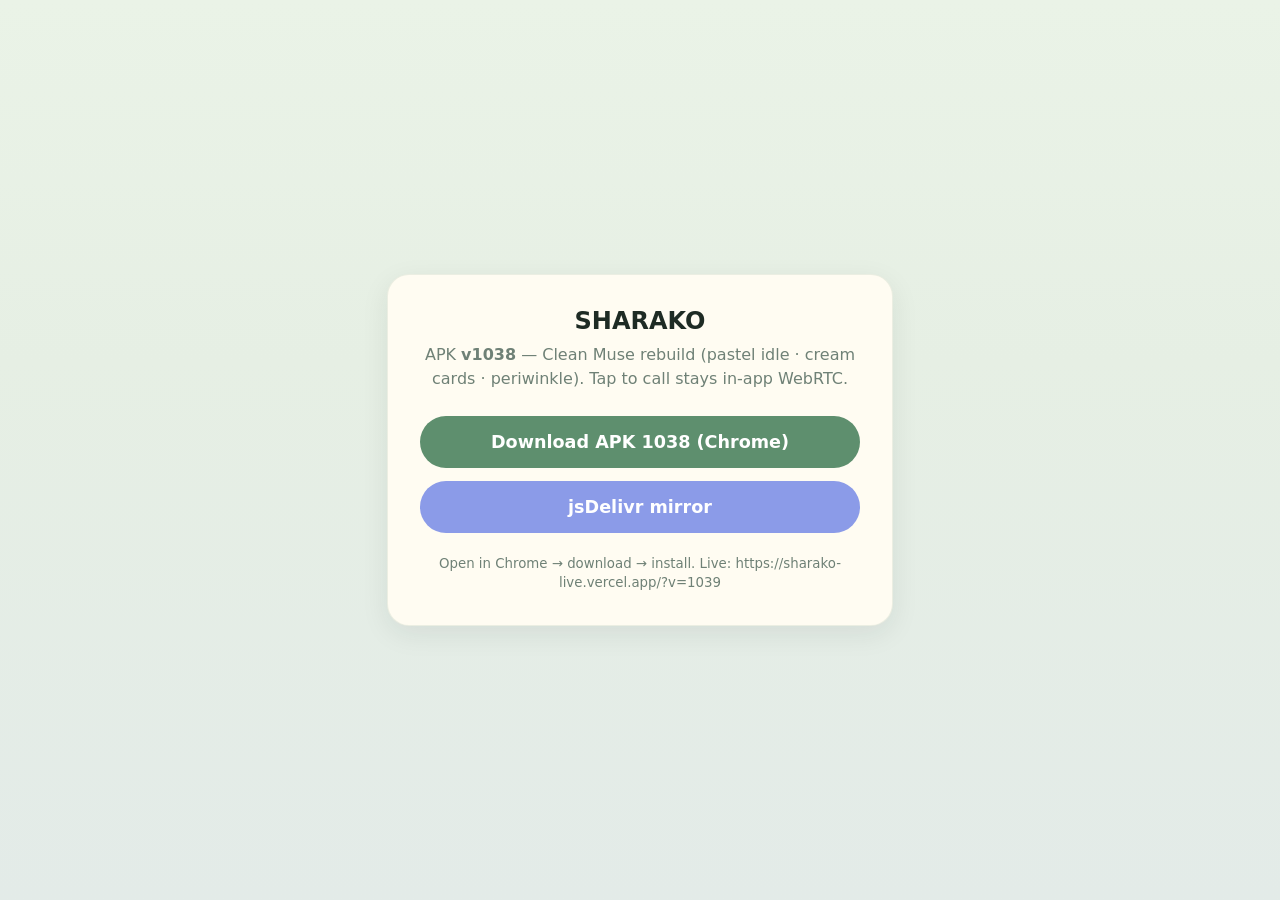
<file: index.html>
<!DOCTYPE html>
<html lang="en">
<head>
  <meta charset="UTF-8" />
  <meta name="viewport" content="width=device-width, initial-scale=1" />
  <title>SHARAKO — Download</title>
  <style>
    :root { color-scheme: light; }
    body {
      margin: 0; min-height: 100vh; display: flex; align-items: center; justify-content: center;
      font-family: system-ui, -apple-system, Segoe UI, Roboto, sans-serif;
      background: linear-gradient(180deg, #EAF3E7, #E6EFE4 40%, #E3EBE8);
      color: #1E2B24;
    }
    .card {
      width: min(440px, 92vw); padding: 2rem; border-radius: 22px;
      background: #FFFCF2; border: 1px solid rgba(94,143,110,.12); text-align: center;
      box-shadow: 0 8px 28px rgba(30,43,36,.08);
    }
    h1 { margin: 0 0 .5rem; font-size: 1.5rem; }
    p { margin: 0 0 1.25rem; color: #6F8176; line-height: 1.45; }
    .btn {
      display: inline-block; width: 100%; box-sizing: border-box;
      padding: 1rem 1.25rem; border-radius: 999px; font-size: 1.1rem; font-weight: 700;
      text-decoration: none; color: #fff; background: #5E8F6E; margin: .4rem 0;
    }
    .btn.secondary { background: #8B9BE8; }
    .btn:hover { filter: brightness(1.05); }
    small { color: #6F8176; display: block; margin-top: 1rem; line-height: 1.4; }
  </style>
</head>
<body>
  <main class="card">
    <h1>SHARAKO</h1>
    <p>APK <strong>v1038</strong> — Clean Muse rebuild (pastel idle · cream cards · periwinkle). Tap to call stays in-app WebRTC.</p>
    <a class="btn" href="./apk/SHARAKO-1039.apk" download="SHARAKO-1039.apk">Download APK 1038 (Chrome)</a>
    <a class="btn secondary" id="jsd" href="https://cdn.jsdelivr.net/gh/sharakomusic/sharako-apk-dl@c4c588ed7d701665b37e820ba22dd9868f89bee9/apk/SHARAKO-1039.apk" download="SHARAKO-1039.apk">jsDelivr mirror</a>
    <small>Open in Chrome → download → install. Live: https://sharako-live.vercel.app/?v=1039</small>
  </main>
</body>
</html>
</file>
